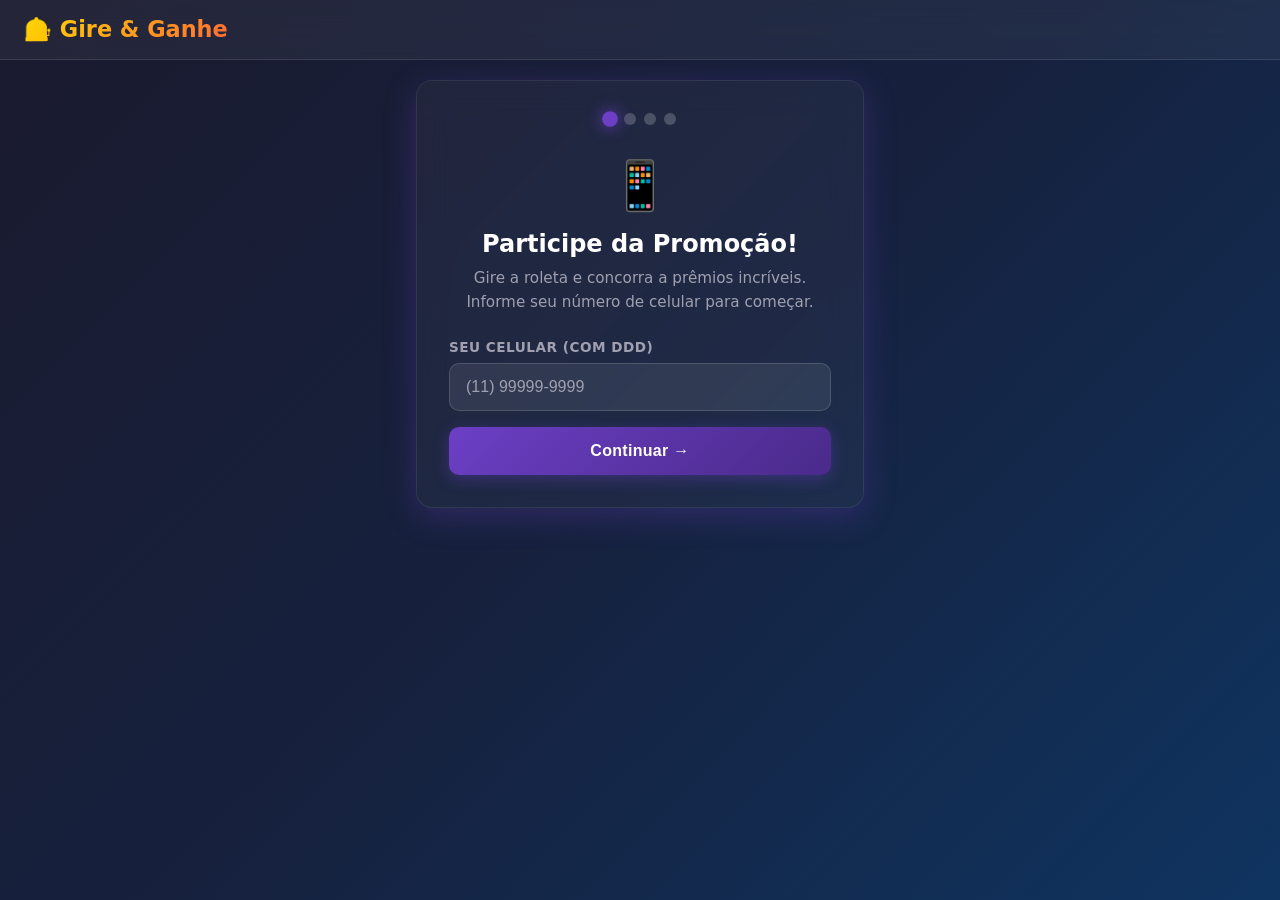
<file: index.html>
<!DOCTYPE html>
<html lang="pt-BR">
<head>
  <meta charset="UTF-8">
  <meta name="viewport" content="width=device-width, initial-scale=1.0">
  <title>Gire e Ganhe!</title>
  <link rel="stylesheet" href="css/style.css">
  <!-- CONFIG: edite config.js com suas credenciais do Supabase -->
  <script src="js/config.js"></script>
</head>
<body>

<!-- HEADER -->
<header class="site-header">
  <div class="logo">🎰 Gire &amp; Ganhe</div>
  <div class="campaign-name" id="campaignName"></div>
</header>

<!-- MAIN -->
<div class="container">
  <div class="card-glass">

    <!-- INDICADOR DE PASSOS -->
    <div class="steps-indicator">
      <div class="step-dot active" title="Seu número"></div>
      <div class="step-dot" title="WhatsApp"></div>
      <div class="step-dot" title="Roleta"></div>
      <div class="step-dot" title="Resultado"></div>
    </div>

    <!-- ====== PASSO 1: TELEFONE ====== -->
    <div class="phone-step active" id="phoneStep">
      <div class="step-icon">📱</div>
      <h1 class="step-title">Participe da Promoção!</h1>
      <p class="step-desc" id="campaignDesc">Gire a roleta e concorra a prêmios incríveis.<br>Informe seu número de celular para começar.</p>

      <div class="input-group">
        <label for="phoneInput">Seu celular (com DDD)</label>
        <input type="tel" id="phoneInput" class="input-field" placeholder="(11) 99999-9999" maxlength="15" inputmode="numeric">
        <div class="input-error" id="phoneError"></div>
      </div>

      <button class="btn btn-primary" id="btnCheckPhone">Continuar →</button>
    </div>

    <!-- ====== PASSO COOLDOWN ====== -->
    <div class="phone-step" id="cooldownStep">
      <div class="step-icon">⏳</div>
      <h2 class="step-title">Volte em Breve!</h2>
      <p class="step-desc">Você já participou hoje. Sua próxima jogada estará disponível em:</p>
      <div style="text-align:center;font-size:2.5rem;font-weight:800;color:var(--accent);margin:20px 0" id="cooldownTime">--h --min</div>
      <p class="step-desc">Cada número pode participar uma vez a cada 24 horas.</p>
      <button class="btn btn-secondary" onclick="showStep('phone');document.getElementById('phoneInput').value=''">← Voltar</button>
    </div>

    <!-- ====== PASSO 2: WHATSAPP ====== -->
    <div class="whatsapp-step" id="whatsappStep">
      <div class="step-icon">💬</div>
      <h2 class="step-title">Entre no Grupo!</h2>
      <p class="step-desc">
        Para girar a roleta, entre no nosso grupo exclusivo do WhatsApp.<br>
        <strong id="campaignNameWhats"></strong><br>
        Assim que você entrar, a roleta será liberada automaticamente!
      </p>

      <div class="status-bar info" id="whatsappStatus" style="display:none">
        <span class="status-dot"></span>
        <span>Clique no botão abaixo para abrir o grupo.</span>
      </div>

      <button class="btn btn-whatsapp" id="btnOpenWhatsApp">
        📲 Entrar no Grupo do WhatsApp
      </button>

      <p style="text-align:center;color:var(--text-muted);font-size:0.8rem;margin-top:16px">
        O sistema verificará automaticamente sua entrada no grupo.<br>
        Não feche esta página!
      </p>
    </div>

    <!-- ====== PASSO 3: ROLETA ====== -->
    <div class="roulette-step" id="rouletteStep">

      <!-- Countdown -->
      <div id="countdownSection">
        <div class="countdown-overlay">
          <p class="countdown-text">Preparando sua roleta...</p>
          <div class="countdown-number" id="countdownNumber">5</div>
          <p class="countdown-text">Segure firme! 🎉</p>
        </div>
      </div>

      <!-- Roleta -->
      <div id="rouletteSection" style="display:none">
        <h2 class="step-title" style="margin-bottom:4px">É a sua vez!</h2>
        <p class="step-desc" style="margin-bottom:16px">Clique no botão e gire a roleta!</p>

        <div class="roulette-wrapper">
          <div class="roulette-pointer">▼</div>
          <canvas id="rouletteCanvas"></canvas>
        </div>

        <div class="spin-btn-wrapper" style="margin-top:20px">
          <button class="btn btn-primary" id="btnSpin">🎰 GIRAR ROLETA</button>
        </div>
      </div>
    </div>

    <!-- ====== PASSO 4: RESULTADO ====== -->
    <div class="result-step" id="resultStep">
      <div class="result-card">
        <div class="result-icon" id="resultIcon">🎉</div>
        <div class="result-prize" id="resultPrize">Parabéns!</div>
        <p class="result-desc" id="resultDesc"></p>

        <div class="result-code" id="resultCodeSection" style="display:none">
          <div class="result-code-label">Seu código de resgate:</div>
          <div class="result-code-value" id="resultCode"></div>
          <p style="font-size:0.8rem;color:var(--text-muted);margin-top:8px">
            Apresente este código ao atendente para retirar seu prêmio.
          </p>
        </div>

        <div class="status-bar info" id="resultInstruction" style="display:none">
          <span class="status-dot"></span>
          <span></span>
        </div>

        <p class="result-timer" id="resultNextPlay"></p>

        <button class="btn btn-secondary" style="margin-top:16px"
          onclick="location.reload()">Jogar Novamente (próximo dia)</button>
      </div>
    </div>

  </div><!-- /card-glass -->
</div><!-- /container -->

<!-- TOAST CONTAINER -->
<div class="toast-container"></div>

<script src="js/roulette.js"></script>
<script src="js/app.js"></script>
</body>
</html>
</file>
<file: css/style.css>
:root {
  --primary: #6C3FC5;
  --primary-dark: #4A2A8A;
  --secondary: #FF6B35;
  --accent: #FFD700;
  --success: #2ECC71;
  --danger: #E74C3C;
  --dark: #1A1A2E;
  --dark2: #16213E;
  --dark3: #0F3460;
  --light: #F8F9FA;
  --text: #FFFFFF;
  --text-muted: #A0A0B0;
  --border-radius: 16px;
  --shadow: 0 8px 32px rgba(108,63,197,0.3);
  --shadow-lg: 0 16px 48px rgba(0,0,0,0.4);
}
* { margin:0; padding:0; box-sizing:border-box; }
html, body { height:100%; font-family:'Segoe UI',system-ui,sans-serif; background:var(--dark); color:var(--text); overflow-x:hidden; }
body { background: linear-gradient(135deg, #1A1A2E 0%, #16213E 50%, #0F3460 100%); min-height:100vh; }
.site-header { background:rgba(255,255,255,0.05); backdrop-filter:blur(12px); border-bottom:1px solid rgba(255,255,255,0.1); padding:16px 24px; display:flex; align-items:center; justify-content:space-between; position:sticky; top:0; z-index:100; }
.site-header .logo { font-size:1.4rem; font-weight:800; background:linear-gradient(135deg,var(--accent),var(--secondary)); -webkit-background-clip:text; -webkit-text-fill-color:transparent; }
.site-header .campaign-name { font-size:0.9rem; color:var(--text-muted); }
.container { max-width:480px; margin:0 auto; padding:20px 16px; }
.container-wide { max-width:1100px; margin:0 auto; padding:20px 24px; }
.card { background:rgba(255,255,255,0.06); border:1px solid rgba(255,255,255,0.1); border-radius:var(--border-radius); padding:24px; margin-bottom:20px; backdrop-filter:blur(8px); }
.card-glass { background:rgba(255,255,255,0.04); border:1px solid rgba(255,255,255,0.08); border-radius:var(--border-radius); padding:32px; backdrop-filter:blur(16px); box-shadow:var(--shadow); }
.steps-indicator { display:flex; justify-content:center; gap:8px; margin-bottom:32px; }
.step-dot { width:12px; height:12px; border-radius:50%; background:rgba(255,255,255,0.2); transition:all .3s; }
.step-dot.active { background:var(--primary); transform:scale(1.3); box-shadow:0 0 12px var(--primary); }
.step-dot.done { background:var(--success); }
.phone-step,.whatsapp-step,.roulette-step,.result-step { display:none; }
.phone-step.active,.whatsapp-step.active,.roulette-step.active,.result-step.active { display:block; animation:fadeSlide .4s ease; }
@keyframes fadeSlide { from{opacity:0;transform:translateY(20px)} to{opacity:1;transform:translateY(0)} }
.step-icon { font-size:3rem; text-align:center; margin-bottom:16px; }
.step-title { font-size:1.5rem; font-weight:700; text-align:center; margin-bottom:8px; }
.step-desc { color:var(--text-muted); text-align:center; font-size:0.95rem; margin-bottom:24px; line-height:1.6; }
.input-group { margin-bottom:16px; }
.input-group label { display:block; font-size:0.85rem; color:var(--text-muted); margin-bottom:8px; font-weight:600; text-transform:uppercase; letter-spacing:.5px; }
.input-field { width:100%; padding:14px 16px; background:rgba(255,255,255,0.08); border:1px solid rgba(255,255,255,0.15); border-radius:10px; color:var(--text); font-size:1rem; transition:all .3s; }
.input-field:focus { outline:none; border-color:var(--primary); background:rgba(108,63,197,0.15); box-shadow:0 0 0 3px rgba(108,63,197,0.2); }
.input-field::placeholder { color:var(--text-muted); }
.input-field.error { border-color:var(--danger); }
.input-error { color:var(--danger); font-size:0.8rem; margin-top:4px; display:none; }
.input-error.show { display:block; }
.btn { width:100%; padding:15px 24px; border:none; border-radius:10px; font-size:1rem; font-weight:700; cursor:pointer; transition:all .3s; position:relative; overflow:hidden; letter-spacing:.3px; }
.btn:disabled { opacity:.5; cursor:not-allowed; }
.btn-primary { background:linear-gradient(135deg,var(--primary),var(--primary-dark)); color:#fff; box-shadow:0 4px 15px rgba(108,63,197,0.4); }
.btn-primary:hover:not(:disabled) { transform:translateY(-2px); box-shadow:0 8px 25px rgba(108,63,197,0.6); }
.btn-whatsapp { background:linear-gradient(135deg,#25D366,#128C7E); color:#fff; box-shadow:0 4px 15px rgba(37,211,102,0.4); }
.btn-whatsapp:hover:not(:disabled) { transform:translateY(-2px); box-shadow:0 8px 25px rgba(37,211,102,0.6); }
.btn-secondary { background:rgba(255,255,255,0.1); color:#fff; border:1px solid rgba(255,255,255,0.2); }
.btn-secondary:hover:not(:disabled) { background:rgba(255,255,255,0.15); }
.btn-danger { background:linear-gradient(135deg,var(--danger),#C0392B); color:#fff; }
.btn-success { background:linear-gradient(135deg,var(--success),#27AE60); color:#fff; }
.btn-sm { padding:8px 16px; font-size:0.85rem; width:auto; border-radius:8px; }
.status-bar { display:flex; align-items:center; gap:10px; padding:12px 16px; border-radius:10px; margin-bottom:16px; font-size:0.9rem; }
.status-bar.waiting { background:rgba(255,193,7,0.15); border:1px solid rgba(255,193,7,0.3); color:#FFD700; }
.status-bar.success { background:rgba(46,204,113,0.15); border:1px solid rgba(46,204,113,0.3); color:var(--success); }
.status-bar.error { background:rgba(231,76,60,0.15); border:1px solid rgba(231,76,60,0.3); color:var(--danger); }
.status-bar.info { background:rgba(108,63,197,0.15); border:1px solid rgba(108,63,197,0.3); color:#A78BFA; }
.status-dot { width:8px; height:8px; border-radius:50%; flex-shrink:0; }
.status-bar.waiting .status-dot { background:#FFD700; animation:pulse 1.5s infinite; }
.status-bar.success .status-dot { background:var(--success); }
.status-bar.error .status-dot { background:var(--danger); }
@keyframes pulse { 0%,100%{opacity:1;transform:scale(1)} 50%{opacity:.6;transform:scale(1.3)} }
.countdown-overlay { text-align:center; padding:40px 0; }
.countdown-number { font-size:8rem; font-weight:900; line-height:1; background:linear-gradient(135deg,var(--accent),var(--secondary)); -webkit-background-clip:text; -webkit-text-fill-color:transparent; animation:countPop .7s ease; }
@keyframes countPop { from{transform:scale(2);opacity:0} to{transform:scale(1);opacity:1} }
.countdown-text { color:var(--text-muted); font-size:1.1rem; margin-top:12px; }
.roulette-wrapper { position:relative; display:flex; flex-direction:column; align-items:center; padding:20px 0; }
.roulette-pointer { font-size:2.5rem; margin-bottom:-12px; z-index:10; filter:drop-shadow(0 4px 8px rgba(0,0,0,0.5)); }
#rouletteCanvas { border-radius:50%; box-shadow:0 0 60px rgba(108,63,197,0.5), 0 0 0 4px var(--primary), 0 0 0 8px rgba(108,63,197,0.3); }
.roulette-center { position:absolute; top:50%; left:50%; transform:translate(-50%,calc(-50% + 20px)); width:50px; height:50px; background:var(--dark); border-radius:50%; border:4px solid var(--accent); box-shadow:0 0 20px rgba(255,215,0,0.5); z-index:5; display:flex; align-items:center; justify-content:center; font-size:1.4rem; }
.result-card { text-align:center; padding:32px; }
.result-icon { font-size:5rem; margin-bottom:16px; animation:bounceIn .6s; }
@keyframes bounceIn { 0%{transform:scale(0)} 60%{transform:scale(1.2)} 100%{transform:scale(1)} }
.result-prize { font-size:1.8rem; font-weight:800; margin-bottom:8px; background:linear-gradient(135deg,var(--accent),var(--secondary)); -webkit-background-clip:text; -webkit-text-fill-color:transparent; }
.result-desc { color:var(--text-muted); margin-bottom:24px; }
.result-code { background:rgba(255,215,0,0.1); border:2px dashed var(--accent); border-radius:12px; padding:16px; margin-bottom:24px; }
.result-code-label { font-size:0.8rem; color:var(--text-muted); margin-bottom:4px; }
.result-code-value { font-size:1.5rem; font-weight:800; color:var(--accent); letter-spacing:3px; }
.confetti-container { position:fixed; top:0; left:0; width:100%; height:100%; pointer-events:none; z-index:9999; overflow:hidden; }
.confetti-piece { position:absolute; width:10px; height:10px; top:-10px; animation:confettiFall linear forwards; }
@keyframes confettiFall { to{transform:translateY(110vh) rotate(720deg);opacity:0} }
.admin-sidebar { width:240px; background:rgba(255,255,255,0.04); border-right:1px solid rgba(255,255,255,0.08); min-height:100vh; position:fixed; top:0; left:0; padding:20px 0; display:flex; flex-direction:column; }
.admin-sidebar .logo { padding:16px 20px 24px; font-size:1.2rem; font-weight:800; background:linear-gradient(135deg,var(--accent),var(--secondary)); -webkit-background-clip:text; -webkit-text-fill-color:transparent; border-bottom:1px solid rgba(255,255,255,0.08); margin-bottom:8px; }
.admin-nav a { display:flex; align-items:center; gap:10px; padding:12px 20px; color:var(--text-muted); text-decoration:none; font-size:0.95rem; transition:all .2s; border-left:3px solid transparent; }
.admin-nav a:hover,.admin-nav a.active { color:var(--text); background:rgba(108,63,197,0.15); border-left-color:var(--primary); }
.admin-main { margin-left:240px; padding:24px; min-height:100vh; }
.admin-page { display:none; }
.admin-page.active { display:block; }
.page-title { font-size:1.6rem; font-weight:700; margin-bottom:4px; }
.page-subtitle { color:var(--text-muted); margin-bottom:28px; font-size:0.9rem; }
.stats-grid { display:grid; grid-template-columns:repeat(auto-fit,minmax(200px,1fr)); gap:16px; margin-bottom:28px; }
.stat-card { background:rgba(255,255,255,0.06); border:1px solid rgba(255,255,255,0.1); border-radius:var(--border-radius); padding:20px; }
.stat-card .stat-icon { font-size:2rem; margin-bottom:10px; }
.stat-card .stat-value { font-size:2rem; font-weight:800; }
.stat-card .stat-label { color:var(--text-muted); font-size:0.85rem; }
.table-wrapper { overflow-x:auto; border-radius:var(--border-radius); border:1px solid rgba(255,255,255,0.08); }
.data-table { width:100%; border-collapse:collapse; }
.data-table th { background:rgba(255,255,255,0.06); padding:12px 16px; text-align:left; font-size:0.8rem; text-transform:uppercase; letter-spacing:.5px; color:var(--text-muted); }
.data-table td { padding:12px 16px; border-top:1px solid rgba(255,255,255,0.05); font-size:0.9rem; }
.data-table tr:hover td { background:rgba(255,255,255,0.03); }
.badge { display:inline-flex; align-items:center; gap:4px; padding:4px 10px; border-radius:20px; font-size:0.75rem; font-weight:600; }
.badge-green { background:rgba(46,204,113,0.15); color:#2ECC71; }
.badge-yellow { background:rgba(255,215,0,0.15); color:#FFD700; }
.badge-red { background:rgba(231,76,60,0.15); color:#E74C3C; }
.badge-blue { background:rgba(108,63,197,0.15); color:#A78BFA; }
.modal-overlay { position:fixed; inset:0; background:rgba(0,0,0,0.7); backdrop-filter:blur(4px); z-index:1000; display:none; align-items:center; justify-content:center; padding:20px; }
.modal-overlay.open { display:flex; }
.modal { background:#16213E; border:1px solid rgba(255,255,255,0.1); border-radius:20px; padding:32px; width:100%; max-width:560px; max-height:90vh; overflow-y:auto; box-shadow:0 16px 48px rgba(0,0,0,0.4); animation:modalIn .3s ease; }
@keyframes modalIn { from{transform:scale(.95);opacity:0} to{transform:scale(1);opacity:1} }
.modal-header { display:flex; align-items:center; justify-content:space-between; margin-bottom:24px; }
.modal-title { font-size:1.2rem; font-weight:700; }
.modal-close { background:rgba(255,255,255,0.1); border:none; color:#fff; width:32px; height:32px; border-radius:50%; cursor:pointer; font-size:1.1rem; }
.modal-footer { display:flex; gap:10px; justify-content:flex-end; margin-top:24px; }
.form-grid { display:grid; grid-template-columns:1fr 1fr; gap:16px; }
.form-full { grid-column:1/-1; }
.form-label { display:block; font-size:0.82rem; color:#A0A0B0; margin-bottom:6px; font-weight:600; text-transform:uppercase; letter-spacing:.4px; }
.form-control { width:100%; padding:10px 12px; background:rgba(255,255,255,0.08); border:1px solid rgba(255,255,255,0.12); border-radius:8px; color:#fff; font-size:0.9rem; transition:border .2s; }
.form-control:focus { outline:none; border-color:#6C3FC5; background:rgba(108,63,197,0.1); }
.form-control option { background:#16213E; }
.progress-bar-wrap { background:rgba(255,255,255,0.08); border-radius:10px; overflow:hidden; height:8px; margin:8px 0; }
.progress-bar { height:100%; border-radius:10px; background:linear-gradient(90deg,#6C3FC5,#FF6B35); transition:width .5s; }
.toggle { position:relative; width:44px; height:24px; flex-shrink:0; }
.toggle input { opacity:0; width:0; height:0; }
.toggle-slider { position:absolute; inset:0; background:rgba(255,255,255,0.15); border-radius:24px; cursor:pointer; transition:.3s; }
.toggle-slider:before { content:''; position:absolute; width:18px; height:18px; left:3px; top:3px; background:#fff; border-radius:50%; transition:.3s; }
.toggle input:checked + .toggle-slider { background:#6C3FC5; }
.toggle input:checked + .toggle-slider:before { transform:translateX(20px); }
.toast-container { position:fixed; top:20px; right:20px; z-index:9999; display:flex; flex-direction:column; gap:10px; }
.toast { background:#16213E; border:1px solid rgba(255,255,255,0.1); border-radius:10px; padding:14px 18px; display:flex; align-items:center; gap:10px; min-width:280px; animation:toastIn .3s ease; }
@keyframes toastIn { from{transform:translateX(100%);opacity:0} to{transform:translateX(0);opacity:1} }
.toast.success { border-left:4px solid #2ECC71; }
.toast.error { border-left:4px solid #E74C3C; }
.toast.info { border-left:4px solid #6C3FC5; }
.toast.warning { border-left:4px solid #FFD700; }
.prize-item { display:flex; align-items:center; gap:12px; padding:14px 16px; background:rgba(255,255,255,0.04); border:1px solid rgba(255,255,255,0.08); border-radius:10px; margin-bottom:8px; }
.prize-color-dot { width:20px; height:20px; border-radius:50%; flex-shrink:0; }
.prize-info { flex:1; }
.prize-name { font-weight:600; font-size:0.95rem; }
.prize-meta { font-size:0.8rem; color:#A0A0B0; margin-top:2px; }
.prize-actions { display:flex; gap:6px; }
.loader { display:inline-block; width:20px; height:20px; border:3px solid rgba(255,255,255,0.2); border-top-color:#fff; border-radius:50%; animation:spin .7s linear infinite; }
@keyframes spin { to{transform:rotate(360deg)} }
.divider { height:1px; background:rgba(255,255,255,0.08); margin:20px 0; }
::-webkit-scrollbar { width:6px; height:6px; }
::-webkit-scrollbar-track { background:transparent; }
::-webkit-scrollbar-thumb { background:rgba(255,255,255,0.15); border-radius:3px; }
@media(max-width:768px) {
  .admin-sidebar { transform:translateX(-100%); transition:transform .3s; z-index:200; }
  .admin-sidebar.open { transform:translateX(0); }
  .admin-main { margin-left:0; padding:16px; }
  .form-grid { grid-template-columns:1fr; }
  .stats-grid { grid-template-columns:1fr 1fr; }
}
.admin-mobile-toggle { display:none; position:fixed; top:16px; left:16px; z-index:300; background:#6C3FC5; border:none; color:#fff; width:40px; height:40px; border-radius:10px; align-items:center; justify-content:center; cursor:pointer; font-size:1.2rem; box-shadow:0 8px 32px rgba(108,63,197,0.3); }
@media(max-width:768px) { .admin-mobile-toggle { display:flex; } }
</file>
